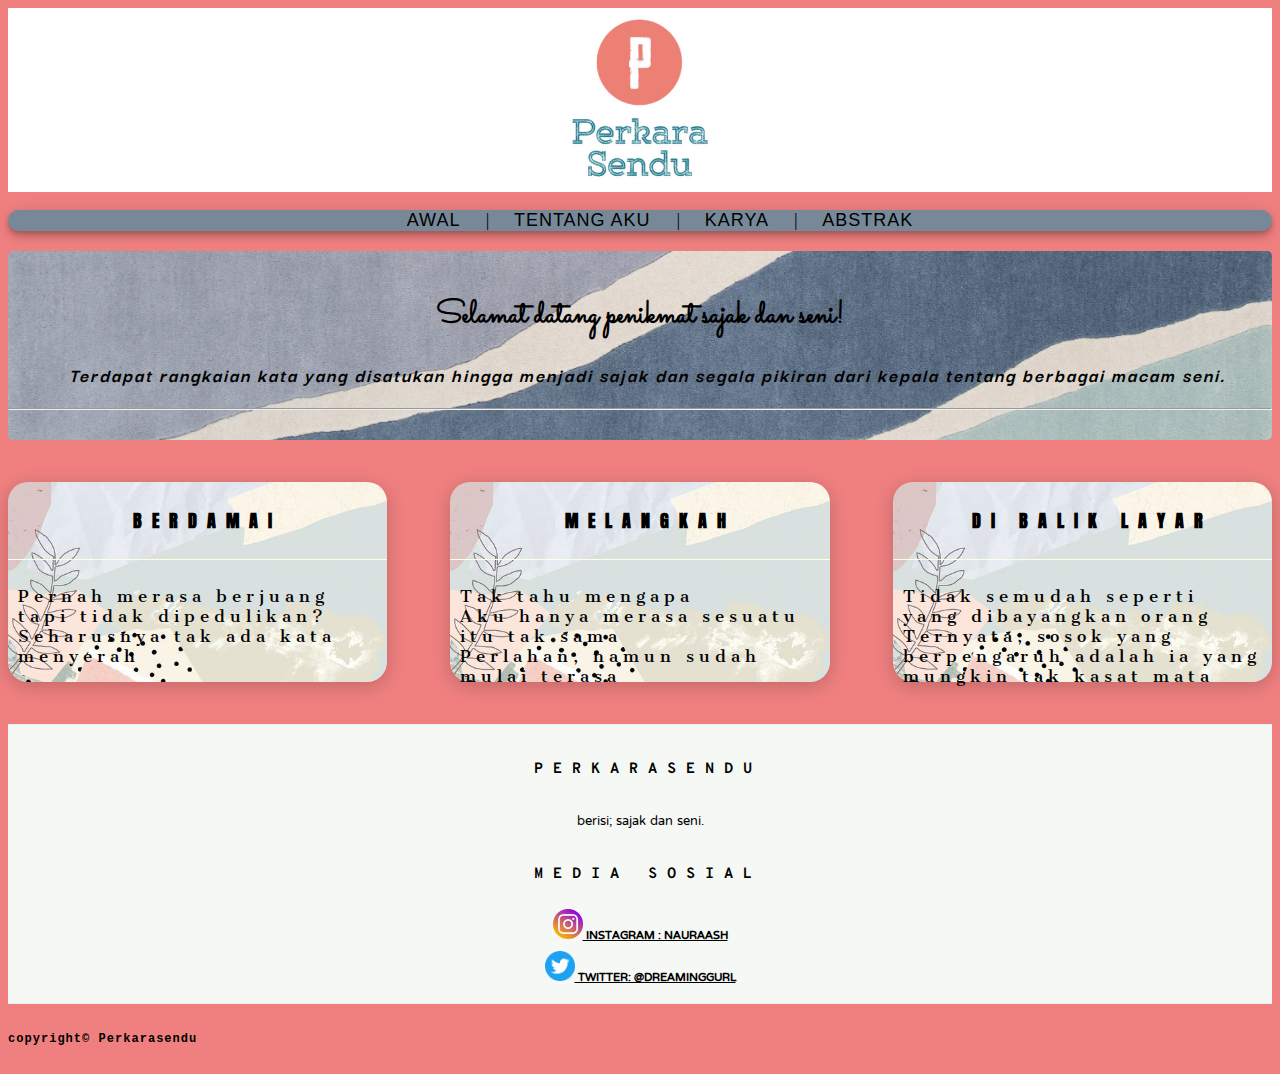
<file: index.html>
<!DOCTYPE html>
    <html lang="en">
        <head>
            <meta charset="UTF-8">
            <meta name="viewport" content="width=device-width, initial-scale=1.0">
            <meta http-equiv="X-UA-Compatible" content="ie=edge">
           
            <title>Perkarasendu | Nauraash</title>
            <meta name="description" content="Perkarasendu | Nauraash">
            <!--Menggunakan document style - BEGIN-->
            <link rel="stylesheet" href="style/style.css">
            <!--Menggunakan document style - END-->
            <!--start font - BEGIN-->
            <link href="https://fonts.googleapis.com/css?family=Teko&display=swap" rel="stylesheet">
            <link href="https://fonts.googleapis.com/css?family=Cantata+One&display=swap" rel="stylesheet">
            <link href="https://fonts.googleapis.com/css?family=Sacramento&display=swap" rel="stylesheet">
            <link href="https://fonts.googleapis.com/css?family=Alegreya+SC&display=swap" rel="stylesheet">
            <link href="https://fonts.googleapis.com/css?family=Overpass+Mono&display=swap" rel="stylesheet">
            <link href="https://fonts.googleapis.com/css?family=NTR&display=swap" rel="stylesheet">
            <!--end font - END-->
        </head>
        
        <body>
            <!-- start logo-->
        <div class="container logo"> <img class="logo" src="image/new logo.jpg" alt="new logo" width="180"></div>
            <!-- end logo-->
        </body>  
            
            <!--menu link - begin -->
           <div class="position"><ul class="menu-header">
                <a href="index.html"> Awal </a> |
                <a href="2.html"> Tentang Aku </a> | 
                <a href="iya.html"> Karya </a> |
                <a href="yaya.html"> Abstrak </a> 
           </ul>
          <!--menu link - end -->

        <!--style berbentuk class - begin-->
        <!-- jumbotron - BEGIN -->
        <div class="container jumbotron">
                <h1 class="font position">Selamat datang penikmat sajak dan seni!</h1>
                <h3 class="h3 position1">Terdapat rangkaian kata yang disatukan hingga menjadi sajak dan segala pikiran dari kepala tentang berbagai macam seni.</h3>
                <hr class="my-4">
            </div>
        <!-- jumbotron - END -->
<br>
<br>
    <!-- main content - BEGIN -->
    <div class="cardflex">
        <div class="cardhome"> 
            <div class="cardhead">
                <h2 class="position">BERDAMAI</h2>
            </div>
            <div class="cardbody">
                <p class="position2">Pernah merasa berjuang tapi tidak dipedulikan?
                    <br>
                   Seharusnya tak ada kata menyerah
                </p>
            </div>
        </div>
        <div class="cardhome">
            <div class="cardhead">
                <h2 class="position">MELANGKAH</h2>
            </div>
            <div class="cardbody">
                <p class="position2">Tak tahu mengapa
                    <br>
                   Aku hanya merasa sesuatu itu tak sama
                    <br>
                   Perlahan, namun sudah mulai terasa
                </p>
            </div>
        </div>
        <div class="cardhome">
            <div class="cardhead">
                <h2 class="position">DI BALIK LAYAR</h2>
            </div>
            <div class="cardbody">
                <p class="position2">Tidak semudah seperti yang dibayangkan orang
                    <br>
                   Ternyata, sosok yang berpengaruh adalah ia yang mungkin tak kasat mata
                </p>
            </div>
        </div>
    </div>
    <br>
    <br>
    <!-- main content - END -->
       <!--start menu sekunder-->
                 <!--footer begin-->
                 <div class="menu-sekunder">
                        <div class="container-full">  
                            <ul class="footer"></ul>
                            </div>
                 
                   <div class="menu-sekunder-one">
                    <h3 class="footer"> PERKARASENDU </h3>
                    <p class="footer1"> berisi; sajak dan seni.</p>
                   </div>
                   
                        <!--start media sosial-->         
                    <div> <h3 class="footer"> MEDIA SOSIAL </h3>
                        <li> <h4 class="footer1">
                            <a href="https://instagram.com" title="instagram.com - nauraash">
                                <img class="position1" src="image/circle-cropped (1).png" alt="circle cropped (1)" width="30">
                                Instagram : nauraash
                            </a>
                        </li></h4>
                        <li> <h4 class="footer1">
                            <a href="https://twitter.com" title="twitter.com - dreaminggurl">
                                <img class="position1" src="image/circle-cropped.png" alt="circle crroped" width="30" >
                                Twitter: @dreaminggurl</h4>
                            </a> 
                        </li> 
                    </div>
                </div>
                        <!--end media sosial-->
                        <!--footer end-->
                    <!--end menu sekunder-->
                    <!--start copyright-->
                    <h6 Copyright class="copyright">  copyright© Perkarasendu </h6>
                   <!--end copyright-->
                <!-- style berbentuk class - end -->
                
                            
           
    </html>
</file>
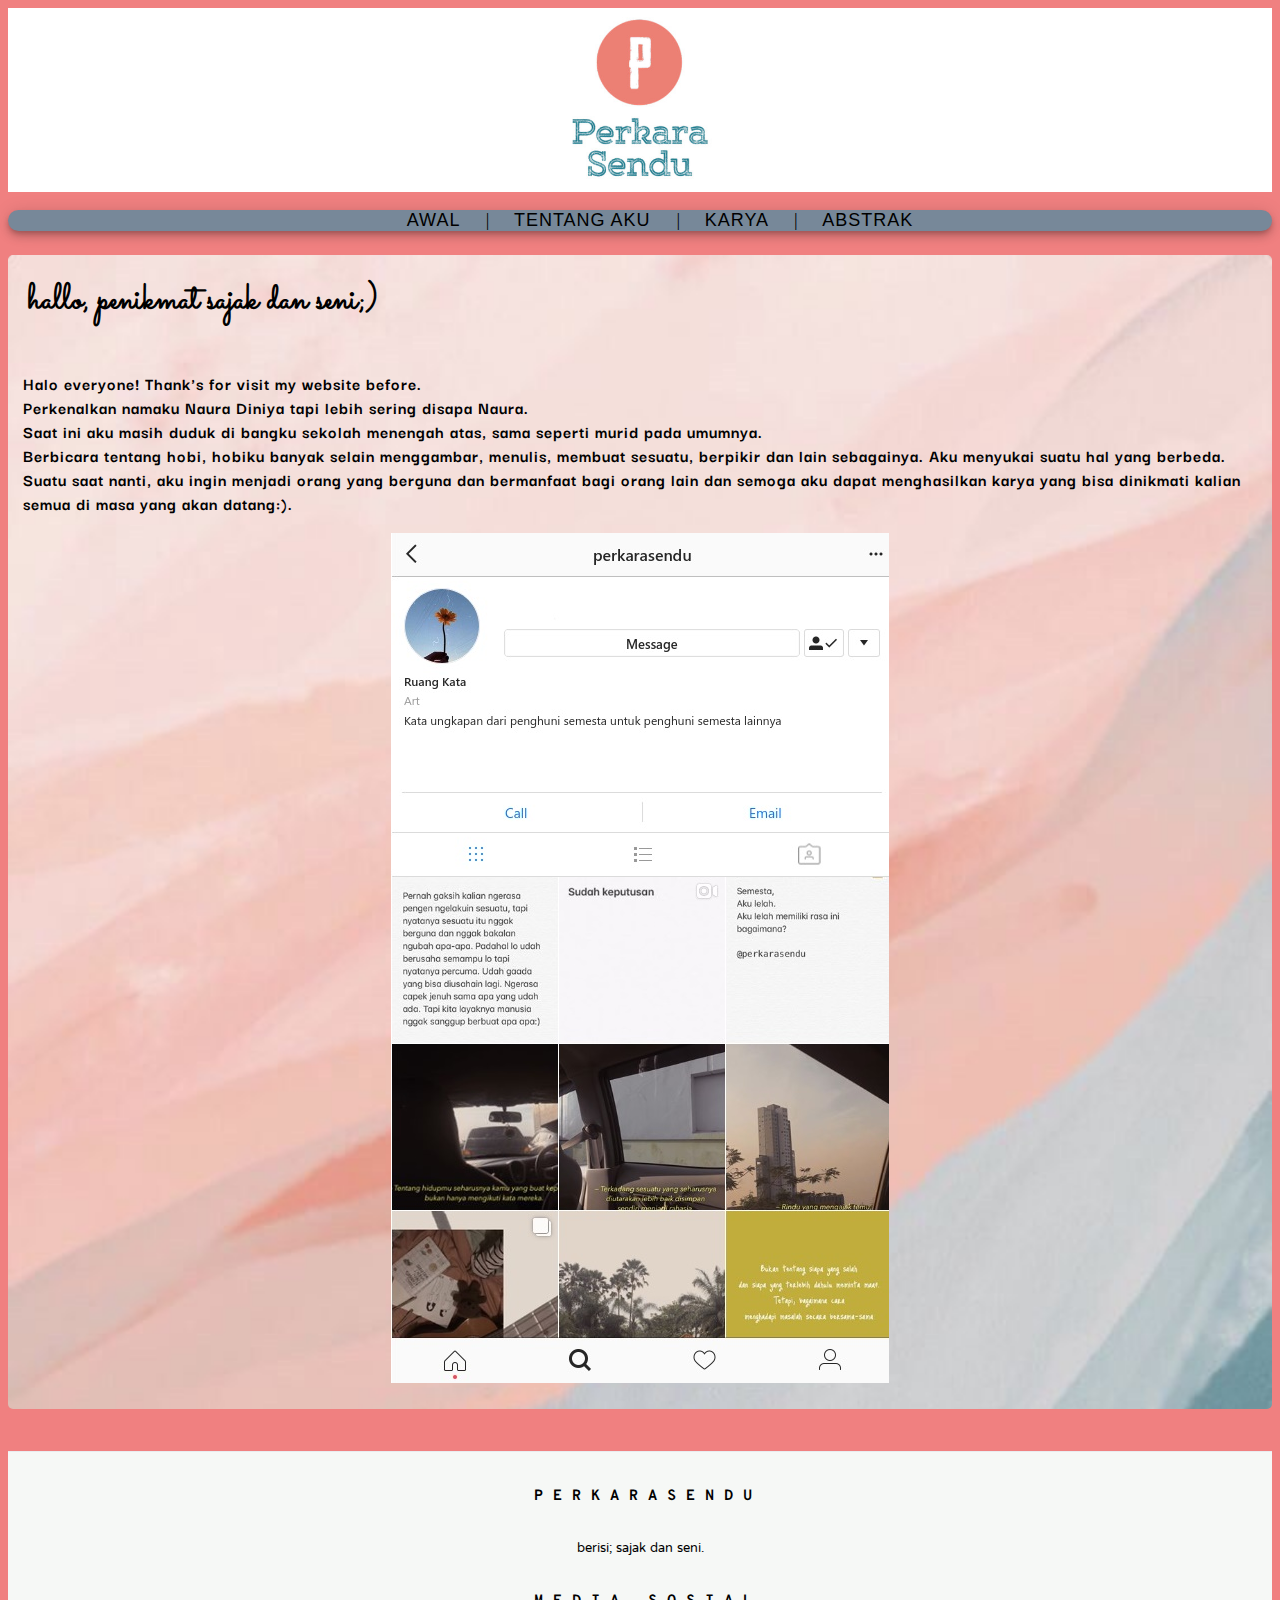
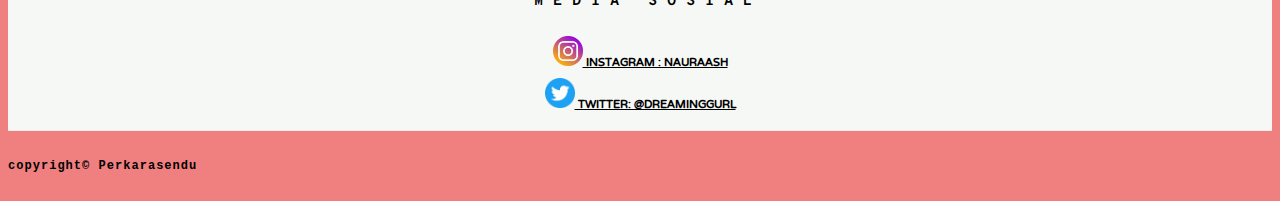
<file: 2.html>
<!DOCTYPE html>
    <html lang="en">
        <head>
            <meta charset="UTF-8">
            <meta name="viewport" content="width=device-width, initial-scale=1.0">
            <meta http-equiv="X-UA-Compatible" content="ie=edge">
           
            <title>Perkarasendu | Nauraash</title>
            <meta name="description" content="Perkarasendu | Nauraash">
            <!--Menggunakan document style - BEGIN-->
            <link rel="stylesheet" href="style/style.css">
            <!--Menggunakan document style - END-->
            <!--start font - BEGIN-->
            <link href="https://fonts.googleapis.com/css?family=Teko&display=swap" rel="stylesheet">
            <link href="https://fonts.googleapis.com/css?family=Cantata+One&display=swap" rel="stylesheet">
            <link href="https://fonts.googleapis.com/css?family=Sacramento&display=swap" rel="stylesheet">
            <!--end font - END-->
        </head>
        
        <body>
            <!-- start logo-->
        <div class="container logo"> <img class="logo" src="image/new logo.jpg" alt="new logo" width="180"></div>
            <!-- end logo-->
        </body>  
            
            <!--menu link - begin -->
            <div class="position"><ul class="menu-header">
                <a href="index.html"> Awal </a> |
                <a href="2.html"> Tentang Aku </a> | 
                <a href="iya.html"> Karya </a> |
                <a href="yaya.html"> Abstrak </a> 
            </ul>
            <!--menu link - end -->
            <!--style untuk isi begin-->
                <div class="h1 container-img1"><h1>hallo, penikmat sajak dan seni;)</h1>
                    <div class="h3">
                        <h3>
                        Halo everyone! Thank's for visit my website before.
                        <br>
                        Perkenalkan namaku Naura Diniya tapi lebih sering disapa Naura.
                        <br>
                        Saat ini aku masih duduk di bangku sekolah menengah atas, sama seperti murid pada umumnya.
                        <br>
                        Berbicara tentang hobi, hobiku banyak selain menggambar, menulis, membuat sesuatu, berpikir dan lain sebagainya. Aku menyukai suatu hal yang berbeda.
                        <br>
                        Suatu saat nanti, aku ingin menjadi orang yang berguna dan bermanfaat bagi orang lain dan semoga aku dapat menghasilkan karya yang bisa dinikmati kalian semua di masa yang akan datang:).
                        </h3>
                    </div>
                    <img src="image/ig1.jpg" alt="ig1">
                    <br>
                    <br>
                </div>
            <!--style untuk isi end-->
            <br>
            <br>
            <!--start menu sekunder-->
                 <!--footer begin-->
                 <div class="menu-sekunder">
                        <div class="container-full">  
                            <ul class="footer"></ul>
                            </div>
                 
                   <div class="menu-sekunder-one">
                    <h3 class="footer"> PERKARASENDU </h3>
                    <p class="footer1"> berisi; sajak dan seni.</p>
                   </div>
                   
                        <!--start media sosial-->         
                    <div> <h3 class="footer"> MEDIA SOSIAL </h3>
                        <li> <h4 class="footer1">
                            <a href="https://instagram.com" title="instagram.com - nauraash">
                                <img class="position1" src="image/circle-cropped (1).png" alt="circle cropped (1)" width="30">
                                Instagram : nauraash
                            </a>
                        </li></h4>
                        <li> <h4 class="footer1">
                            <a href="https://twitter.com" title="twitter.com - dreaminggurl">
                                <img class="position1" src="image/circle-cropped.png" alt="circle crroped" width="30" >
                                Twitter: @dreaminggurl </h4>
                            </a> 
                        </li> 
                    </div>
                </div>
                        <!--end media sosial-->
                        <!--footer end-->
                    <!--end menu sekunder-->
                    <!--start copyright-->
                    <h6 Copyright class="copyright">  copyright© Perkarasendu </h6>
                   <!--end copyright-->
                <!-- style berbentuk class - end -->
                
          
    </html>
</file>
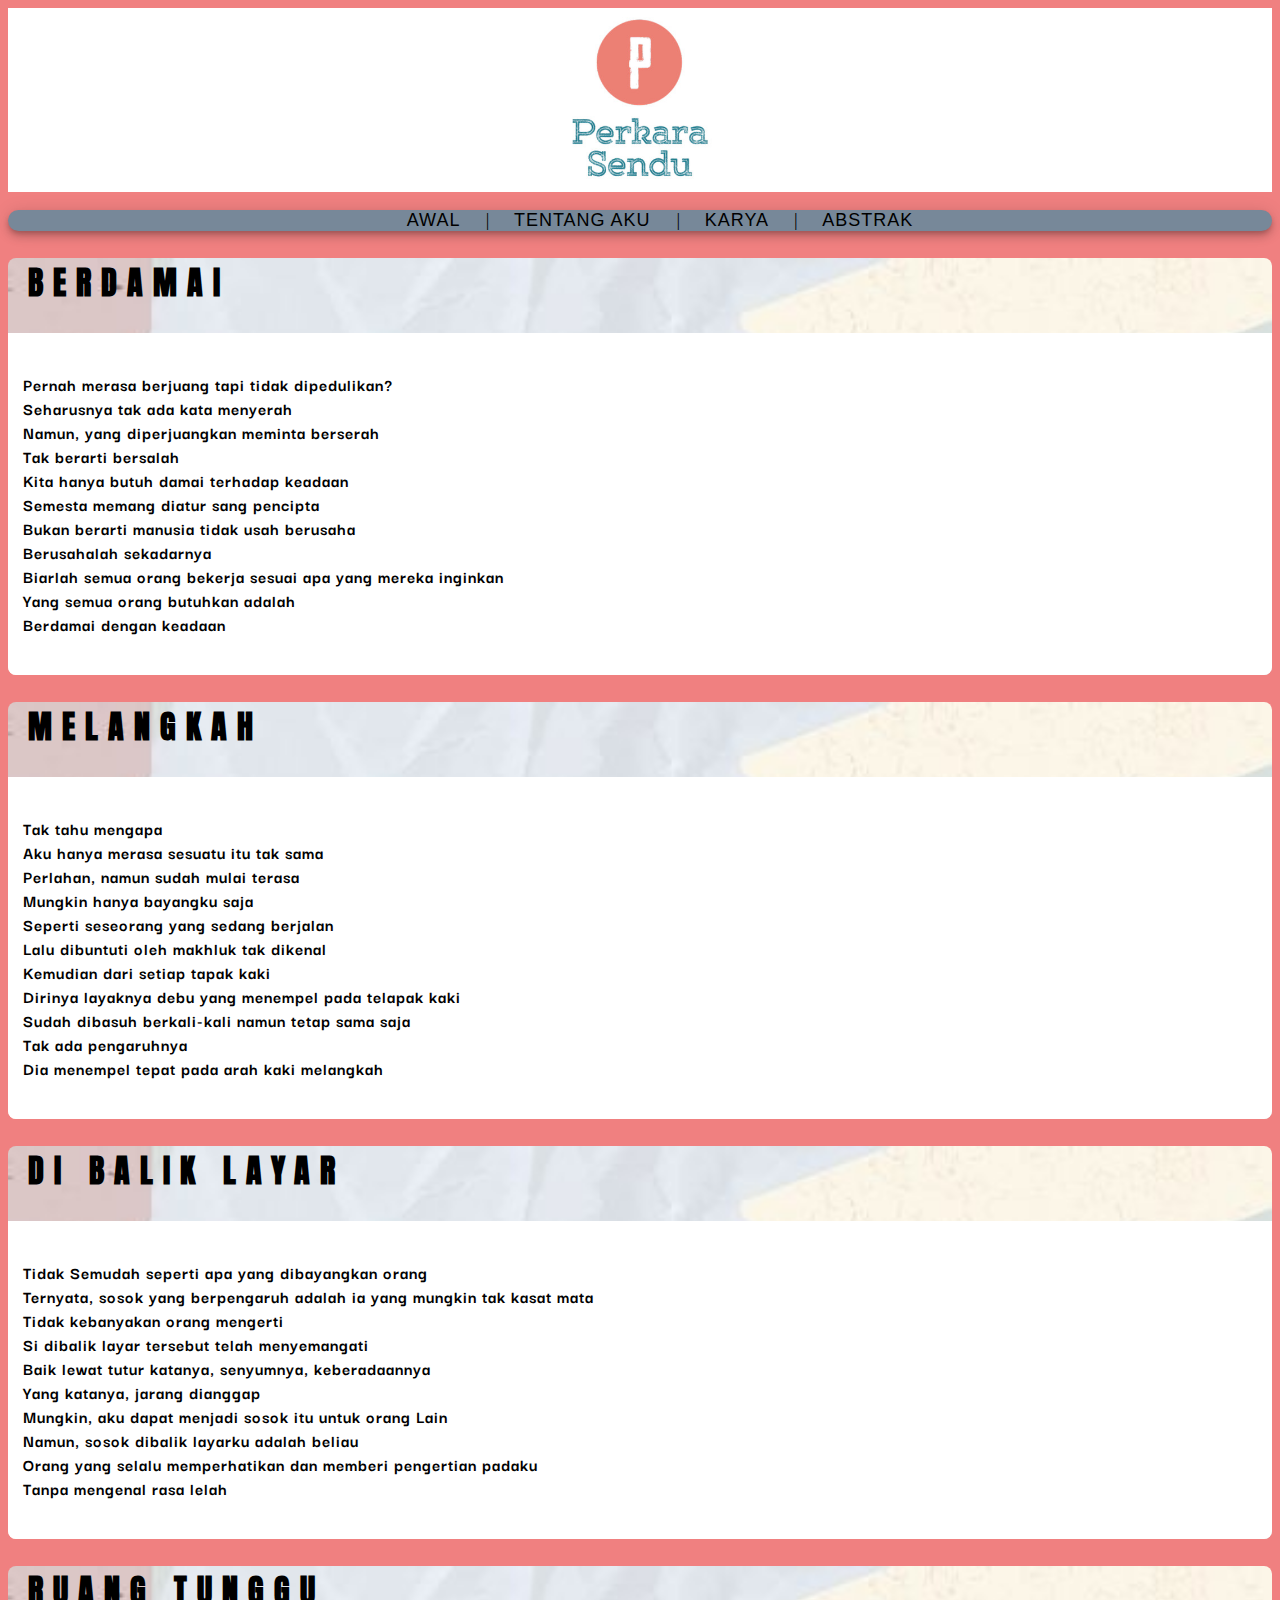
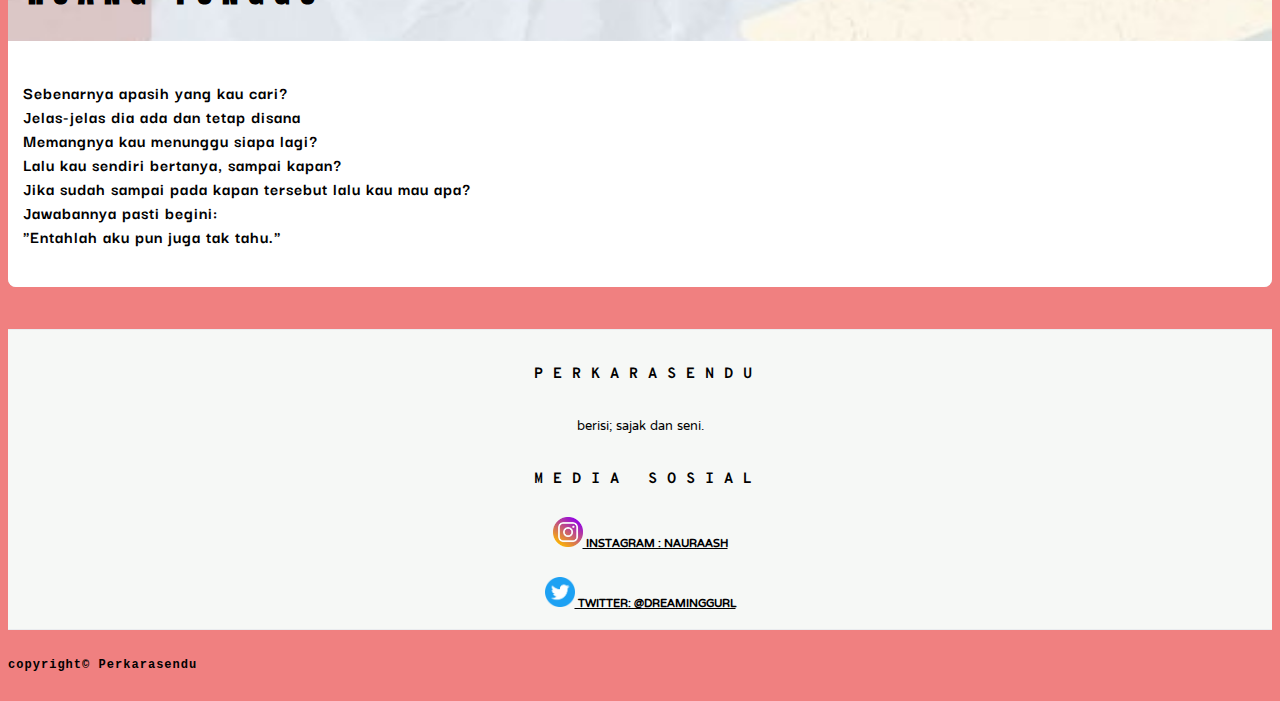
<file: iya.html>
<!DOCTYPE html>
    <html lang="en">
        <head>
            <meta charset="UTF-8">
            <meta name="viewport" content="width=device-width, initial-scale=1.0">
            <meta http-equiv="X-UA-Compatible" content="ie=edge">
           
            <title>Perkarasendu | Nauraash</title>
            <meta name="description" content="Perkarasendu | Nauraash">
            <!--Menggunakan document style - BEGIN-->
            <link rel="stylesheet" href="style/style.css">
            <!--Menggunakan document style - END-->
            <!--start font - BEGIN-->
            <link href="https://fonts.googleapis.com/css?family=Teko&display=swap" rel="stylesheet">
            <link href="https://fonts.googleapis.com/css?family=Cantata+One&display=swap" rel="stylesheet">
            <link href="https://fonts.googleapis.com/css?family=Anton&display=swap" rel="stylesheet">
            <link href="https://fonts.googleapis.com/css?family=Darker+Grotesque&display=swap" rel="stylesheet">
            <!--end font - END-->
        </head>
        
        <body>
            <!-- start logo-->
        <div class="container logo"> <img class="logo" src="image/new logo.jpg" alt="new logo" width="180"></div>
            <!-- end logo-->
        </body>  
            
           <!--menu link - begin -->
           <div class="position"><ul class="menu-header">
                <a href="index.html"> Awal </a> |
                <a href="2.html"> Tentang Aku </a> | 
                <a href="iya.html"> Karya </a> |
                <a href="yaya.html"> Abstrak </a> 
           </ul>
          <!--menu link - end -->
        <!--style untuk isi begin-->
           <div class="h2 container-img"><h2>BERDAMAI</h2>
               <div class="h3 container2">
                    <br>
                    <h3>
                    Pernah merasa berjuang tapi tidak dipedulikan?
                    <br>
                    Seharusnya tak ada kata menyerah
                    <br>
                    Namun, yang diperjuangkan meminta berserah
                    <br>
                    Tak berarti bersalah
                    <br>
                    Kita hanya butuh damai terhadap keadaan
                    <br>
                    Semesta memang diatur sang pencipta
                    <br>
                    Bukan berarti manusia tidak usah berusaha
                    <br>
                    Berusahalah sekadarnya
                    <br>
                    Biarlah semua orang bekerja sesuai apa yang mereka inginkan
                    <br>
                    Yang semua orang butuhkan adalah
                    <br>
                    Berdamai dengan keadaan
                    </h3>
                    <br>
                </div>
            </div>
            <div class="h2 container-img"><h2>MELANGKAH</h2>
                <div class="h3 container2">
                    <br>
                    <h3>
                    Tak tahu mengapa
                    <br>
                    Aku hanya merasa sesuatu itu tak sama
                    <br>
                    Perlahan, namun sudah mulai terasa
                    <br>
                    Mungkin hanya bayangku saja
                    <br>
                    Seperti seseorang yang sedang berjalan
                    <br>
                    Lalu dibuntuti oleh makhluk tak dikenal
                    <br>
                    Kemudian dari setiap tapak kaki
                    <br>
                    Dirinya layaknya debu yang menempel pada telapak kaki
                    <br>
                    Sudah dibasuh berkali-kali namun tetap sama saja
                    <br>
                    Tak ada pengaruhnya
                    <br>
                    Dia menempel tepat pada arah kaki melangkah
                    </h3>
                    <br>
                </div>
            </div>
            <div class="h2 container-img"><h2>DI BALIK LAYAR</h2>
                <div class="h3 container2">
                    <br>
                    <h3>
                    Tidak Semudah seperti apa yang dibayangkan orang
                    <br>
                    Ternyata, sosok yang berpengaruh adalah ia yang mungkin tak kasat mata
                    <br>
                    Tidak kebanyakan orang mengerti
                    <br>
                    Si dibalik layar tersebut telah menyemangati
                    <br>
                    Baik lewat tutur katanya, senyumnya, keberadaannya
                    <br>
                    Yang katanya, jarang dianggap
                    <br>
                    Mungkin, aku dapat menjadi sosok itu untuk orang Lain
                    <br>
                    Namun, sosok dibalik layarku adalah beliau
                    <br>
                    Orang yang selalu memperhatikan dan memberi pengertian padaku
                    <br>
                    Tanpa mengenal rasa lelah
                    </h3>
                    <br>
                </div>
            </div>
            <div class="h2 container-img"><h2>RUANG TUNGGU</h2>
                <div class="h3 container2">
                    <br>
                    <h3>
                    Sebenarnya apasih yang kau cari?
                    <br>
                    Jelas-jelas dia ada dan tetap disana
                    <br>
                    Memangnya kau menunggu siapa lagi?
                    <br>
                    Lalu kau sendiri bertanya, sampai kapan?
                    <br>
                    Jika sudah sampai pada kapan tersebut lalu kau mau apa?
                    <br>
                    Jawabannya pasti begini:
                    <br>
                    "Entahlah aku pun juga tak tahu."
                    </h3>
                    <br>
                </div>
            </div>
        <!--style untuk isi end-->
        <br>
        <br>
        <!--start menu sekunder-->
         <!--footer begin-->
         <div class="menu-sekunder">
            <div class="container-full">  
                <ul class="footer">
                </div>
     
       <div class="menu-sekunder-one">
        <h3 class="footer"> PERKARASENDU </h3>
        <p class="footer1"> berisi; sajak dan seni.</p>
       </div>
       
       <!--start media sosial-->         
        <div> <h3 class="footer"> MEDIA SOSIAL </h3>
        <ul> 
            <li> <h4 class="footer1">
                <a href="https://instagram.com" title="instagram.com - nauraash">
                    <img class="position1" src="image/circle-cropped (1).png" alt="circle cropped (1)" width="30">
                    Instagram : nauraash
                </a>
            </li></h4>
        </ul>
            <li> <h4 class="footer1">
                <a href="https://twitter.com" title="twitter.com - dreaminggurl">
                    <img class="position1" src="image/circle-cropped.png" alt="circle crroped" width="30" >
                    Twitter: @dreaminggurl </ul></h4>
                </a> 
            </li> 
        </div>
    </div>
        <!--end media sosial-->
    <!--footer end-->
     <!--end menu sekunder-->
        <!--start copyright-->
        <h6 Copyright class="copyright">  copyright© Perkarasendu </h6>
       <!--end copyright-->
    </html>
</file>
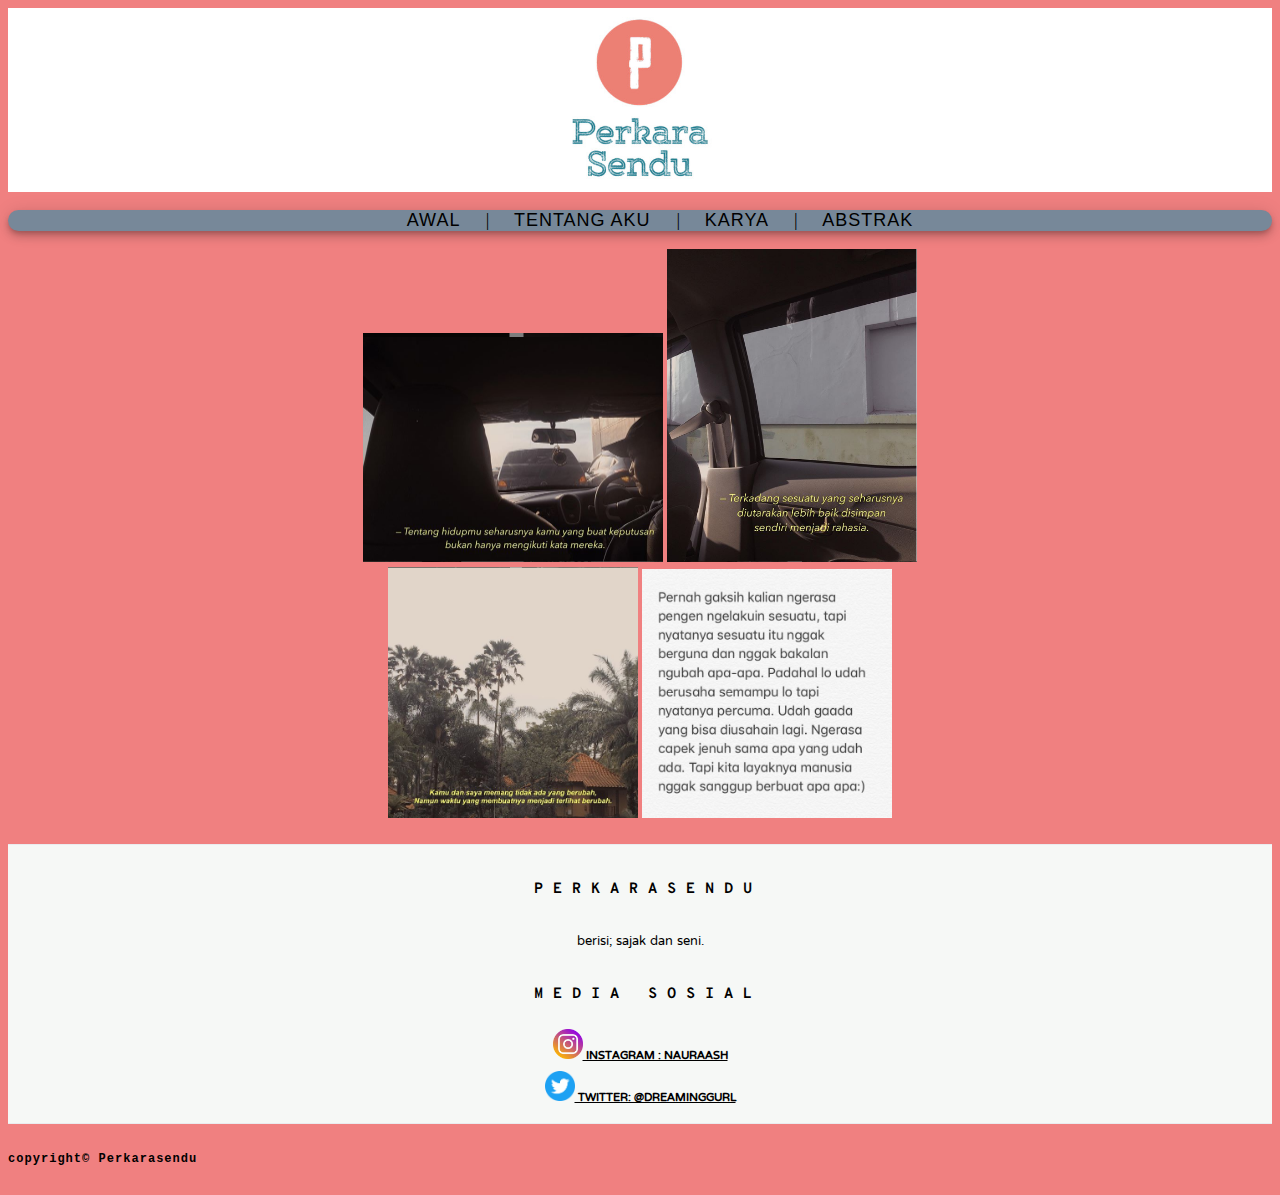
<file: yaya.html>
<!DOCTYPE html>
    <html lang="en">
        <head>
            <meta charset="UTF-8">
            <meta name="viewport" content="width=device-width, initial-scale=1.0">
            <meta http-equiv="X-UA-Compatible" content="ie=edge">
           
            <title>Perkarasendu | Nauraash</title>
            <meta name="description" content="Perkarasendu | Nauraash">
            <!--Menggunakan document style - BEGIN-->
            <link rel="stylesheet" href="style/style.css">
            <!--Menggunakan document style - END-->
            <!--start font - BEGIN-->
            <link href="https://fonts.googleapis.com/css?family=Teko&display=swap" rel="stylesheet">
            <link href="https://fonts.googleapis.com/css?family=Cantata+One&display=swap" rel="stylesheet">
            <!--end font - END-->
        </head>
        
        <body>
            <!-- start logo-->
        <div class="container logo"> <img class="logo" src="image/new logo.jpg" alt="new logo" width="180"></div>
            <!-- end logo-->
        </body>
            <!--start box-->  
            
             <!--menu link - begin -->
           <div class="position"><ul class="menu-header">
            <a href="index.html"> Awal </a> |
            <a href="2.html"> Tentang Aku </a> | 
            <a href="iya.html"> Karya </a> |
            <a href="yaya.html"> Abstrak </a> 
            </ul>
           <!--menu link - end -->
           <!--style untuk isi - begin -->
                    <img src="image/Capture.PNG" alt="Capture" width="300">
                    <img src="image/capture1.PNG" alt="Capture1" width="250">
                    <br>
                    <img src="image/Capture2.PNG" alt="Capture2" width="250">
                    <img src="image/Capture3.PNG" alt="Capture3"width="250">
           <!-- style untuk isi - end -->
        <br>
        <br>
 <!--start menu sekunder-->
                 <!--footer begin-->
                 <div class="menu-sekunder">
                        <div class="container-full">  
                            <ul class="footer"></ul>
                            </div>
                 
                   <div class="menu-sekunder-one">
                    <h3 class="footer"> PERKARASENDU </h3>
                    <p class="footer1"> berisi; sajak dan seni.</p>
                   </div>
                   
                        <!--start media sosial-->         
                    <div> <h3 class="footer"> MEDIA SOSIAL </h3>
                        <li> <h4 class="footer1">
                            <a href="https://instagram.com" title="instagram.com - nauraash">
                                <img class="position1" src="image/circle-cropped (1).png" alt="circle cropped (1)" width="30">
                                Instagram : nauraash
                            </a>
                        </li></h4>
                        <li> <h4 class="footer1">
                            <a href="https://twitter.com" title="twitter.com - dreaminggurl">
                                <img class="position1" src="image/circle-cropped.png" alt="circle crroped" width="30" >
                                Twitter: @dreaminggurl</h4>
                            </a> 
                        </li> 
                    </div>
                </div>
                        <!--end media sosial-->
                        <!--footer end-->
                    <!--end menu sekunder-->
                    <!--start copyright-->
                    <h6 Copyright class="copyright">  copyright© Perkarasendu </h6>
                   <!--end copyright-->
    </html>
</file>
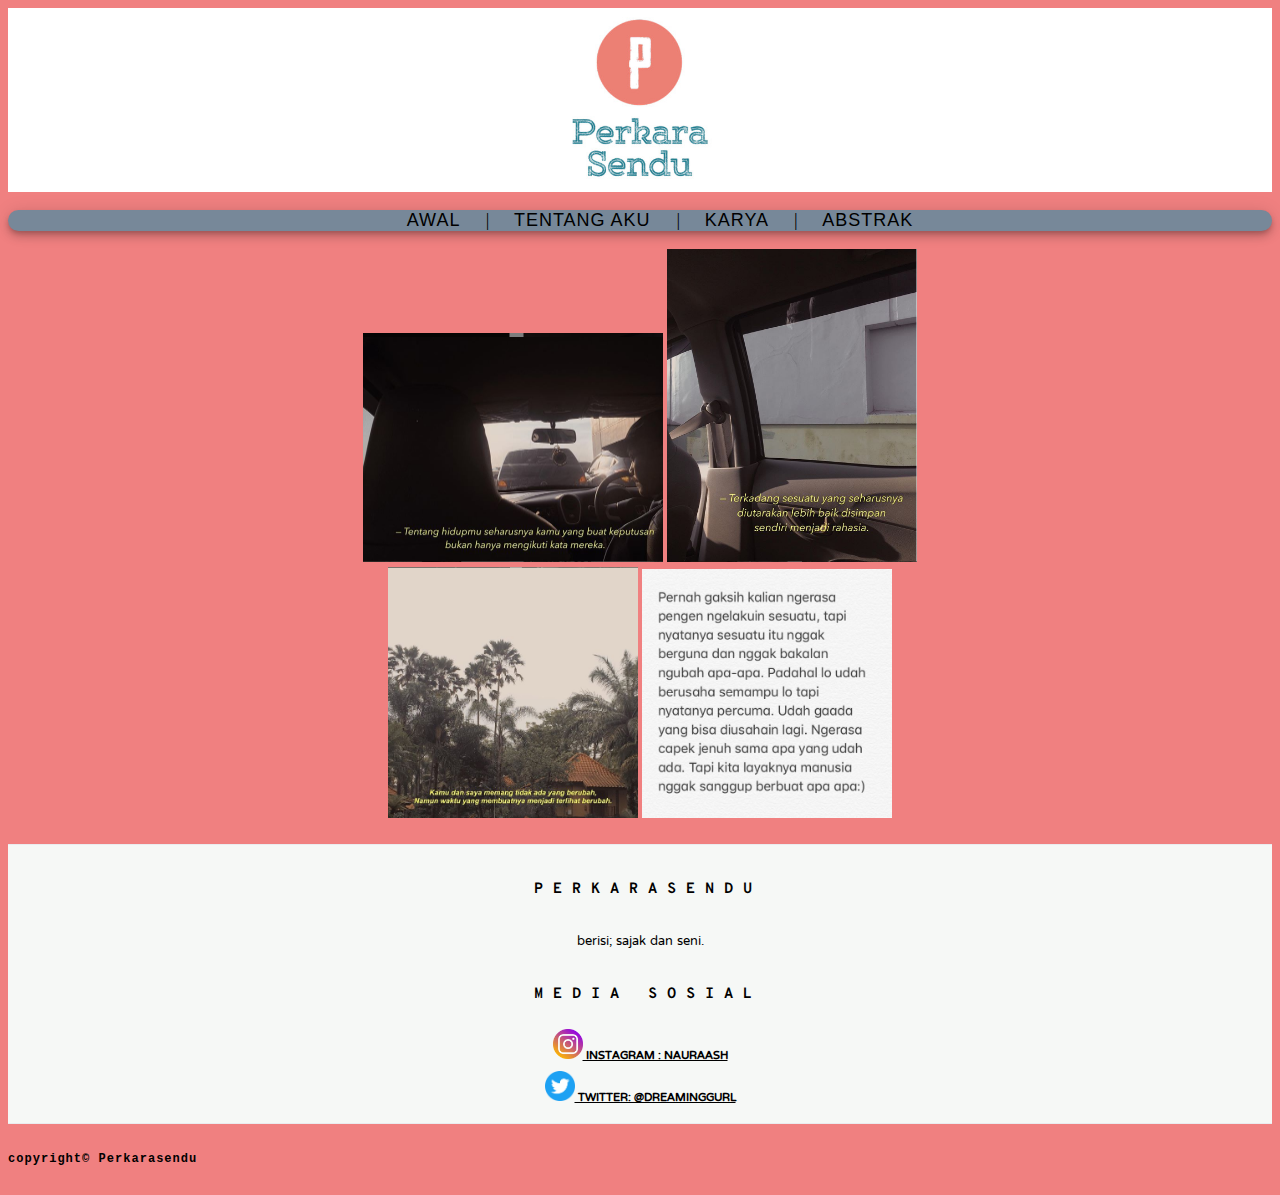
<file: webnau/yaya.html>
<!DOCTYPE html>
    <html lang="en">
        <head>
            <meta charset="UTF-8">
            <meta name="viewport" content="width=device-width, initial-scale=1.0">
            <meta http-equiv="X-UA-Compatible" content="ie=edge">
           
            <title>Perkarasendu | Nauraash</title>
            <meta name="description" content="Perkarasendu | Nauraash">
            <!--Menggunakan document style - BEGIN-->
            <link rel="stylesheet" href="style/style.css">
            <!--Menggunakan document style - END-->
            <!--start font - BEGIN-->
            <link href="https://fonts.googleapis.com/css?family=Teko&display=swap" rel="stylesheet">
            <link href="https://fonts.googleapis.com/css?family=Cantata+One&display=swap" rel="stylesheet">
            <!--end font - END-->
        </head>
        
        <body>
            <!-- start logo-->
        <div class="container logo"> <img class="logo" src="image/new logo.jpg" alt="new logo" width="180"></div>
            <!-- end logo-->
        </body>
            <!--start box-->  
            
             <!--menu link - begin -->
           <div class="position"><ul class="menu-header">
            <a href="index.html"> Awal </a> |
            <a href="2.html"> Tentang Aku </a> | 
            <a href="iya.html"> Karya </a> |
            <a href="yaya.html"> Abstrak </a> 
            </ul>
           <!--menu link - end -->
           <!--style untuk isi - begin -->
                    <img src="image/Capture.PNG" alt="Capture" width="300">
                    <img src="image/capture1.PNG" alt="Capture1" width="250">
                    <br>
                    <img src="image/Capture2.PNG" alt="Capture2" width="250">
                    <img src="image/Capture3.PNG" alt="Capture3"width="250">
           <!-- style untuk isi - end -->
        <br>
        <br>

        <!--start menu sekunder-->
                 <!--footer begin-->
                 <div class="menu-sekunder">
                        <div class="container-full">  
                            <ul class="footer">
                            </div>
                 
                   <div class="menu-sekunder-one">
                    <h3 class="footer"> PERKARASENDU </h3>
                    <p class="footer1"> berisi; sajak dan seni.</p>
                   </div>
                   
                        <!--start media sosial-->         
                    <div> <h3 class="footer"> MEDIA SOSIAL </h3>
                        <li> <h4 class="footer1">
                            <a href="https://instagram.com" title="instagram.com - nauraash">
                                <img class="position1" src="image/circle-cropped (1).png" alt="circle cropped (1)" width="30">
                                Instagram : nauraash
                            </a>
                        </li></h4>
                        <li> <h4 class="footer1">
                            <a href="https://twitter.com" title="twitter.com - dreaminggurl">
                                <img class="position1" src="image/circle-cropped.png" alt="circle crroped" width="30" >
                                Twitter: @dreaminggurl </ul></h4>
                            </a> 
                        </li> 
                    </div>
                </div>
                        <!--end media sosial-->
                        <!--footer end-->
                    <!--end menu sekunder-->
                    <!--start copyright-->
                    <h6 Copyright class="copyright">  copyright© Perkarasendu </h6>
                   <!--end copyright-->
                <!-- style berbentuk class - end -->
                
    </html>
</file>
<file: style/style.css>
/*start font - BEGIN*/
@import url('https://fonts.googleapis.com/css?family=Cantata+One&display=swap');
@import url('https://fonts.googleapis.com/css?family=Teko&display=swap');
@import url('https://fonts.googleapis.com/css?family=Sacramento&display=swap');
@import url('https://fonts.googleapis.com/css?family=Alegreya+SC&display=swap');
@import url('https://fonts.googleapis.com/css?family=Overpass+Mono&display=swap');
@import url('https://fonts.googleapis.com/css?family=NTR&display=swap');
@import url('https://fonts.googleapis.com/css?family=Anton&display=swap');
@import url('https://fonts.googleapis.com/css?family=Darker+Grotesque&display=swap');
/*end font - END*/

/*style untuk selector-body*/
body {
    background-color: lightcoral;
    background-position-x: 0in;
}
/*style untuk isi - begin*/
h1 {
    color: black;
    font-family:'Sacramento', cursive;
    text-align: left;
    padding: 20px; 
}
h2 {
    color: black;
    font-family: 'Anton', sans-serif;
    text-align: left;
    letter-spacing: 10px;
    margin-left: 20px;
    font-size: xx-large;
}
h3 {
    color: black;
    font-family: 'Darker Grotesque', sans-serif;
    text-align: left;
    font-size: large;
    letter-spacing: 1px;
    margin-left: 15px;
}

/*style untuk isi - end*/

/*style untuk link - begin*/
a:link {
    color: black;
}
a:hover{
    color: lightslategrey;
}
a:visited {
    color: black;
}

/*style untuk link - end*/

/*style berbentuk class - begin */
.container {
    background-color: white;
}
.container1 {
    text-shadow: white;
    text-align: left;
    background-size: 100px;
}
.container2 {
    background-color: white;
    border-radius: 0px 0px 8px 8px;
}
.container-full {
    background-color:lightgray;
}
.container-img {
    background-image: url(../image/pattern.png);
    background-size: cover;
    border-radius: 8px 8px 8px 8px;
}
.container-img1 {
    background-image: url(../image/background.jpg);
    background-size: cover;
    border-radius: 5px 5px 5px 5px;
}
.position {
    text-align: center;
    font-size: large;
}
.position1 {
   text-align: center;
}
.position2 {
    text-align: left;
}
.font {
    font-family:'Sacramento', cursive;
    color: black;
    font-size: 300cm;
}
/*footer begin*/
.footer {
    font-family: 'Overpass Mono', monospace;
    color: black;
    padding: 10px;
    font-size: 15px;
    text-align: center;
    letter-spacing: 10px;
}
.footer1 {
    font-family: 'NTR', sans-serif;
    font-size: medium;
}
/*footer end*/

/*style berbentuk class - end */
/*start logo*/
.logo { 
    text-align: center;
}
/*end logo*/
/* menu header - begin */
.menu-header {
    background-color: lightslategray;
    border-radius: 40px;
    box-shadow: 
        0 3px 5px -1px rgba(0, 0, 0, 0.2),
        0 6px 10px 0 rgba(0, 0, 0 , 0.14),
        0 1px 18px rgba(0, 0, 0 , 0.12);
    }
.menu-header li {
    display: inline-block;
}
.menu-header a {
    font-family: 'Lucida Sans', 'Lucida Sans Regular', 'Lucida Grande', 'Lucida Sans Unicode', Geneva, Verdana, sans-serif;
    text-transform: uppercase;
    text-decoration: aqua;
    padding: 20px 20px;
    letter-spacing: 1px;
}
.menu-header a:hover {
    color: honeydew;
}
/* menu header - end */

/*start menu sekunder*/
.menu-sekunder {
    background-color: #f6f8f6;
    border-bottom: 1px solid #eaecef;
    border-top: 1px solid #eaecef;
    position: center;
    overflow: hidden;
    padding: 10px 0;
}
.menu-sekunder h4 {
    font-size: 14px;
    margin: 0 auto;
    text-transform: uppercase;
}
.menu-sekunder ul {
    padding: 0;
}
.menu-sekunder li {
    list-style: disc;
}
.menu-sekunder-one{
    float: none;
}

/*end menu sekunder*/
/*main content - BEGIN*/
.cardhome {
    background-image: url(../image/pattern.jpg);
    background-size: cover;
    width: 30%;
    height: 200px;
    letter-spacing: 5px;
    border-radius: 20px 20px 20px 20px;
    box-shadow: 0 4px 20px rgba(0, 0, 0, 0.2);
    display: inline-block;
}
.cardhead {
    border-bottom: solid 1px lightyellow;
    padding: 10px 0px;
}
.cardhead h3 {
    margin: 0px;
    text-align: center;
    font-family: 'Cantata One', serif;
}
.cardbody {
    padding: 10px;
    text-align: center;
}
.cardbody p {
    font-family: 'Cantata One', serif;
    font-size: 16px;
}
.cardflex {
    display: flex;
    justify-content: space-between;
}
/*main content - END*/
/*jumbotron - BEGIN*/
.jumbotron {
    margin-top: 20px;
    background-image: url(../image/yy.png);
    background-size: cover;
    color: white;
    font-size: 20px;
    padding: 20px 0;
    border-radius: 5px;
}
.jumbotron h1 {
    font-size: 32px;
    padding: 0 20px;
}
.jumbotron h3 {
    font-size: 20px;
    padding: 0 20px;
    letter-spacing: 2px;
    font-style: italic;
}
/*jumbotron - END*/
/*start box*/
.box-heading {
    background-color: #eaecef;
    border: 1px solid #d1d5da;
    border-radius: 3px 3px 3px 3px;
    margin: 0;
    padding: 10px 20px;
    text-transform: uppercase;
}
.box-heading h4 {
    font-size: 14px;
    margin: 0;
}
.box-isi {
    background-color: #ffffff;
    border: 1px solid #eaecef;
    border-top: 0;
    margin: 0;
    padding: 10px 20px;
}
/*end box*/
/*start copyright*/
.copyright {
    font-family: 'Courier New', Courier, monospace;
    text-align: left;
    letter-spacing: 1px;
}
/*end copyright*/
/*start main*/
.main-home-one {
    float: left;
    width: 50%;
}
/*end main*/
</file>
<file: webnau/style/style.css>
/*start font - BEGIN*/
@import url('https://fonts.googleapis.com/css?family=Cantata+One&display=swap');
@import url('https://fonts.googleapis.com/css?family=Teko&display=swap');
@import url('https://fonts.googleapis.com/css?family=Sacramento&display=swap');
@import url('https://fonts.googleapis.com/css?family=Alegreya+SC&display=swap');
@import url('https://fonts.googleapis.com/css?family=Overpass+Mono&display=swap');
@import url('https://fonts.googleapis.com/css?family=NTR&display=swap');
@import url('https://fonts.googleapis.com/css?family=Anton&display=swap');
@import url('https://fonts.googleapis.com/css?family=Darker+Grotesque&display=swap');
/*end font - END*/

/*style untuk selector-body*/
body {
    background-color: lightcoral;
    background-position-x: 0in;
}
/*style untuk isi - begin*/
h1 {
    color: black;
    font-family:'Sacramento', cursive;
    text-align: left;
    padding: 20px; 
}
h2 {
    color: black;
    font-family: 'Anton', sans-serif;
    text-align: left;
    letter-spacing: 10px;
    margin-left: 20px;
    font-size: xx-large;
}
h3 {
    color: black;
    font-family: 'Darker Grotesque', sans-serif;
    text-align: left;
    font-size: large;
    letter-spacing: 1px;
    margin-left: 15px;
}

/*style untuk isi - end*/

/*style untuk link - begin*/
a:link {
    color: black;
}
a:hover{
    color: lightslategrey;
}
a:visited {
    color: black;
}

/*style untuk link - end*/

/*style berbentuk class - begin */
.container {
    background-color: white;
}
.container1 {
    text-shadow: white;
    text-align: left;
    background-size: 100px;
}
.container2 {
    background-color: white;
    border-radius: 0px 0px 8px 8px;
}
.container-full {
    background-color:lightgray;
}
.container-img {
    background-image: url(../image/pattern.png);
    background-size: cover;
    border-radius: 8px 8px 8px 8px;
}
.container-img1 {
    background-image: url(../image/background.jpg);
    background-size: cover;
    border-radius: 5px 5px 5px 5px;
}
.position {
    text-align: center;
    font-size: large;
}
.position1 {
   text-align: center;
}
.position2 {
    text-align: left;
}
.font {
    font-family:'Sacramento', cursive;
    color: black;
    font-size: 300cm;
}
/*footer begin*/
.footer {
    font-family: 'Overpass Mono', monospace;
    color: black;
    padding: 10px;
    font-size: 15px;
    text-align: center;
    letter-spacing: 10px;
}
.footer1 {
    font-family: 'NTR', sans-serif;
    font-size: medium;
}
/*footer end*/

/*style berbentuk class - end */
/*start logo*/
.logo { 
    text-align: center;
}
/*end logo*/
/* menu header - begin */
.menu-header {
    background-color: lightslategray;
    border-radius: 40px;
    box-shadow: 
        0 3px 5px -1px rgba(0, 0, 0, 0.2),
        0 6px 10px 0 rgba(0, 0, 0 , 0.14),
        0 1px 18px rgba(0, 0, 0 , 0.12);
    }
.menu-header li {
    display: inline-block;
}
.menu-header a {
    font-family: 'Lucida Sans', 'Lucida Sans Regular', 'Lucida Grande', 'Lucida Sans Unicode', Geneva, Verdana, sans-serif;
    text-transform: uppercase;
    text-decoration: aqua;
    padding: 20px 20px;
    letter-spacing: 1px;
}
.menu-header a:hover {
    color: honeydew;
}
/* menu header - end */

/*start menu sekunder*/
.menu-sekunder {
    background-color: #f6f8f6;
    border-bottom: 1px solid #eaecef;
    border-top: 1px solid #eaecef;
    position: center;
    overflow: hidden;
    padding: 10px 0;
}
.menu-sekunder h4 {
    font-size: 14px;
    margin: 0 auto;
    text-transform: uppercase;
}
.menu-sekunder ul {
    padding: 0;
}
.menu-sekunder li {
    list-style: disc;
}
.menu-sekunder-one{
    float: none;
}

/*end menu sekunder*/
/*main content - BEGIN*/
.cardhome {
    background-image: url(../image/pattern.jpg);
    background-size: cover;
    width: 30%;
    height: 200px;
    letter-spacing: 5px;
    border-radius: 20px 20px 20px 20px;
    box-shadow: 0 4px 20px rgba(0, 0, 0, 0.2);
    display: inline-block;
}
.cardhead {
    border-bottom: solid 1px lightyellow;
    padding: 10px 0px;
}
.cardhead h3 {
    margin: 0px;
    text-align: center;
    font-family: 'Cantata One', serif;
}
.cardbody {
    padding: 10px;
    text-align: center;
}
.cardbody p {
    font-family: 'Cantata One', serif;
    font-size: 16px;
}
.cardflex {
    display: flex;
    justify-content: space-between;
}
/*main content - END*/
/*jumbotron - BEGIN*/
.jumbotron {
    margin-top: 20px;
    background-image: url(../image/yy.png);
    background-size: cover;
    color: white;
    font-size: 20px;
    padding: 20px 0;
    border-radius: 5px;
}
.jumbotron h1 {
    font-size: 32px;
    padding: 0 20px;
}
.jumbotron h3 {
    font-size: 20px;
    padding: 0 20px;
    letter-spacing: 2px;
    font-style: italic;
}
/*jumbotron - END*/
/*start box*/
.box-heading {
    background-color: #eaecef;
    border: 1px solid #d1d5da;
    border-radius: 3px 3px 3px 3px;
    margin: 0;
    padding: 10px 20px;
    text-transform: uppercase;
}
.box-heading h4 {
    font-size: 14px;
    margin: 0;
}
.box-isi {
    background-color: #ffffff;
    border: 1px solid #eaecef;
    border-top: 0;
    margin: 0;
    padding: 10px 20px;
}
/*end box*/
/*start copyright*/
.copyright {
    font-family: 'Courier New', Courier, monospace;
    text-align: left;
    letter-spacing: 1px;
}
/*end copyright*/
/*start main*/
.main-home-one {
    float: left;
    width: 50%;
}
/*end main*/
</file>
